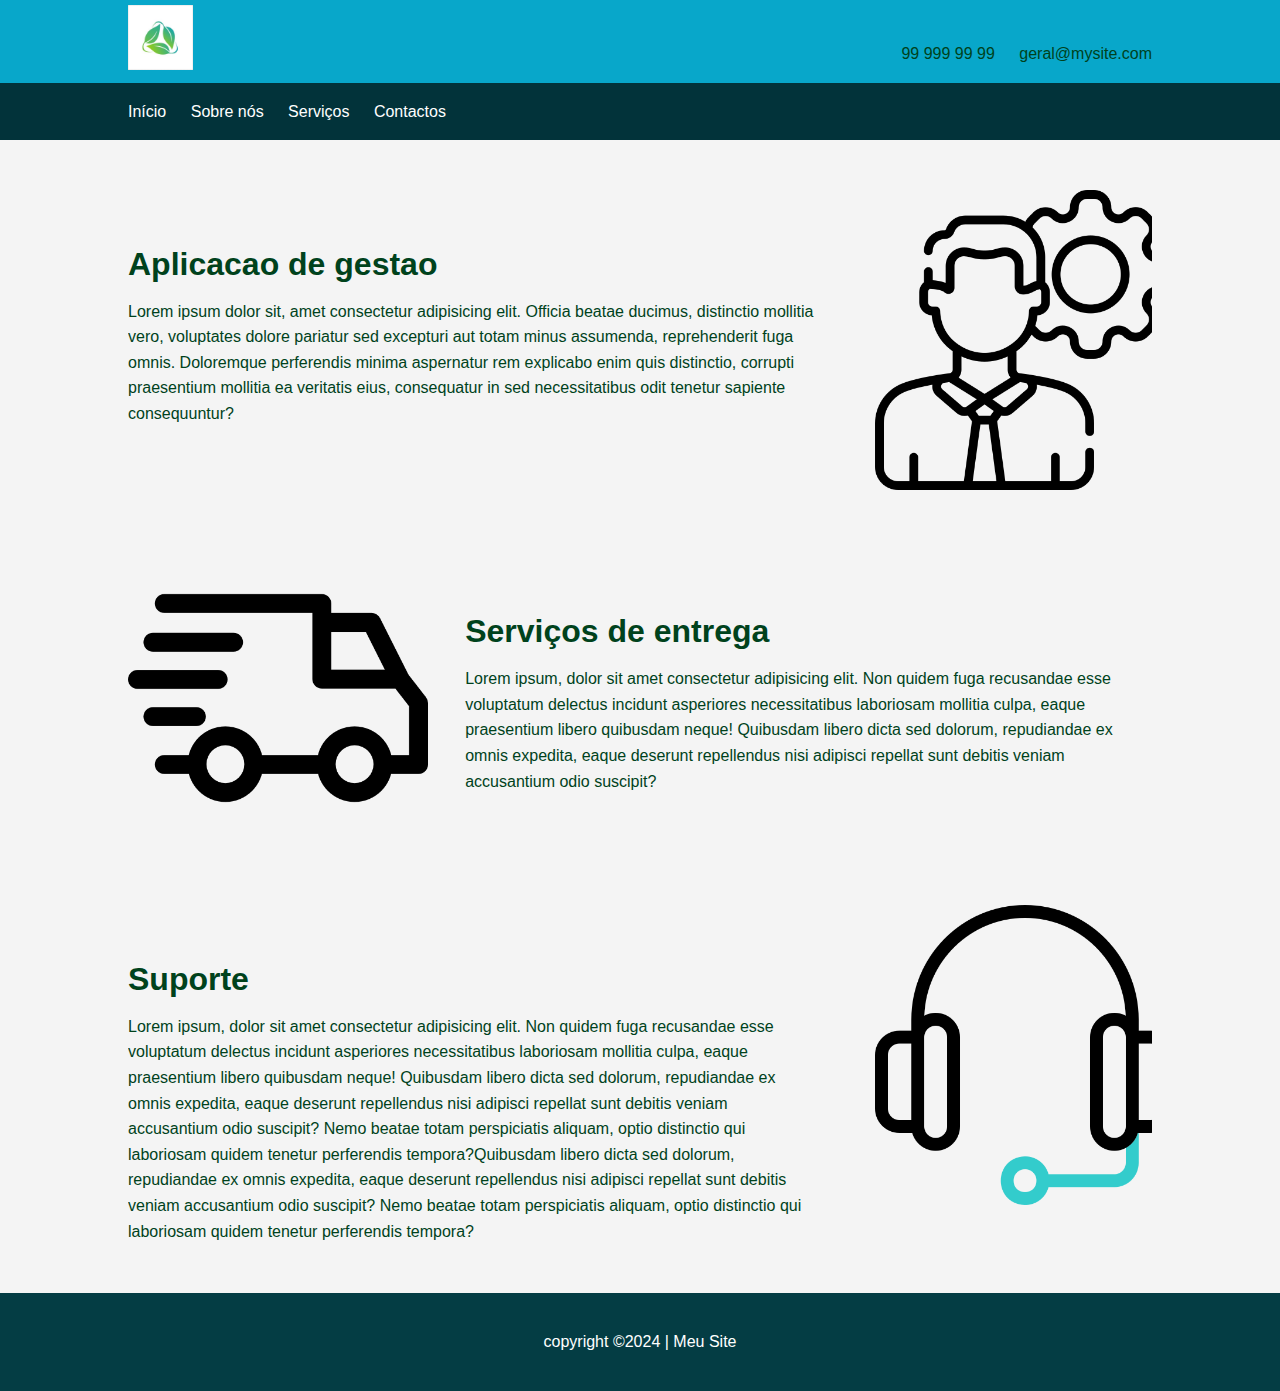
<file: servicos.html>
<!DOCTYPE html>
<html lang="en">

<head>
    <meta charset="UTF-8">
    <meta name="viewport" content="width=device-width, initial-scale=1.0">
    <title>Document</title>
    <link rel="stylesheet" href="css/style.css">
</head>

<body>

    <!-- Cabeçalho -->
    <header id="cab">
        <div class="container">
            <figure id="logo">
                <img src="images/logo.png" alt="Logotipo da entidade">
            </figure>
            <section id="contactos">
                <ul>
                    <li><i class="fa-solid fa-mobile-screen-button"></i> 99 999 99 99</li>
                    <li><i class="fa-solid fa-envelope"></i> geral@mysite.com</li>
                </ul>
            </section>
        </div>
    </header>

    <!-- Navbar -->
    <nav id="navbarSobre">
        <div class="container">
            <ul>
                <li><a href="index.html">Início</a></li>
                <li><a href="sobre.html">Sobre nós</a></li>
                <li><a href="#">Serviços</a></li>
                <li><a href="contactos.html">Contactos</a></li>
            </ul>
        </div>
    </nav>

    <!-- Gestão Base Dados -->
    <div class="container">
        <section id="sectionDados">
            <h1>Aplicacao de gestao  </h1>
            <p>Lorem ipsum dolor sit, amet consectetur adipisicing elit. Officia beatae ducimus, distinctio mollitia
                vero, voluptates dolore pariatur sed excepturi aut totam minus assumenda, reprehenderit fuga omnis.
                Doloremque perferendis minima aspernatur rem explicabo enim quis distinctio, corrupti praesentium
                mollitia ea veritatis eius, consequatur in sed necessitatibus odit tenetur sapiente consequuntur?
            </p>
            
        </section>
        <!-- Aside -->
        <aside id="sidebarDados">
            <img src="images/img4.png">
        </aside>
    </div>

    <!-- Serviços Dashboard -->
    <div class="container">
        <section id="sectionEntrega">
            <h1>Serviços de entrega</h1>
            <p>Lorem ipsum, dolor sit amet consectetur adipisicing elit. Non quidem fuga recusandae esse voluptatum
                delectus incidunt asperiores necessitatibus laboriosam mollitia culpa, eaque praesentium libero
                quibusdam neque! Quibusdam libero dicta sed dolorum, repudiandae ex omnis expedita, eaque deserunt
                repellendus nisi adipisci repellat sunt debitis veniam accusantium odio suscipit?</p>
            
                
        </section>
        <!-- Aside -->
        <aside id="sidebarEntrega">
            <img src="images/img3.png">
        </aside>
    </div>

    <!-- Serviços Suporte -->
    <div class="container">
        <section id="sectionSuporte">
            <h1>Suporte </h1>
            <p>Lorem ipsum, dolor sit amet consectetur adipisicing elit. Non quidem fuga recusandae esse voluptatum
                delectus incidunt asperiores necessitatibus laboriosam mollitia culpa, eaque praesentium libero
                quibusdam neque! Quibusdam libero dicta sed dolorum, repudiandae ex omnis expedita, eaque deserunt
                repellendus nisi adipisci repellat sunt debitis veniam accusantium odio suscipit? Nemo beatae totam
                perspiciatis aliquam, optio distinctio qui laboriosam quidem tenetur perferendis tempora?Quibusdam libero dicta sed dolorum, repudiandae ex omnis expedita, eaque deserunt
                repellendus nisi adipisci repellat sunt debitis veniam accusantium odio suscipit? Nemo beatae totam
                perspiciatis aliquam, optio distinctio qui laboriosam quidem tenetur perferendis tempora?</p>
            
           
        </section>
        <!-- Aside -->
        <aside id="sidebarSuporte">
            <img src="images/img5.png">
        </aside>
    </div>



    <!-- Rodapé -->
    <div class="clr"></div>
    <footer id="footer">
        <div class="container">
            <p>copyright &copy;2024 | Meu Site</p>
        </div>
    </footer>

</body>

</html>
</file>
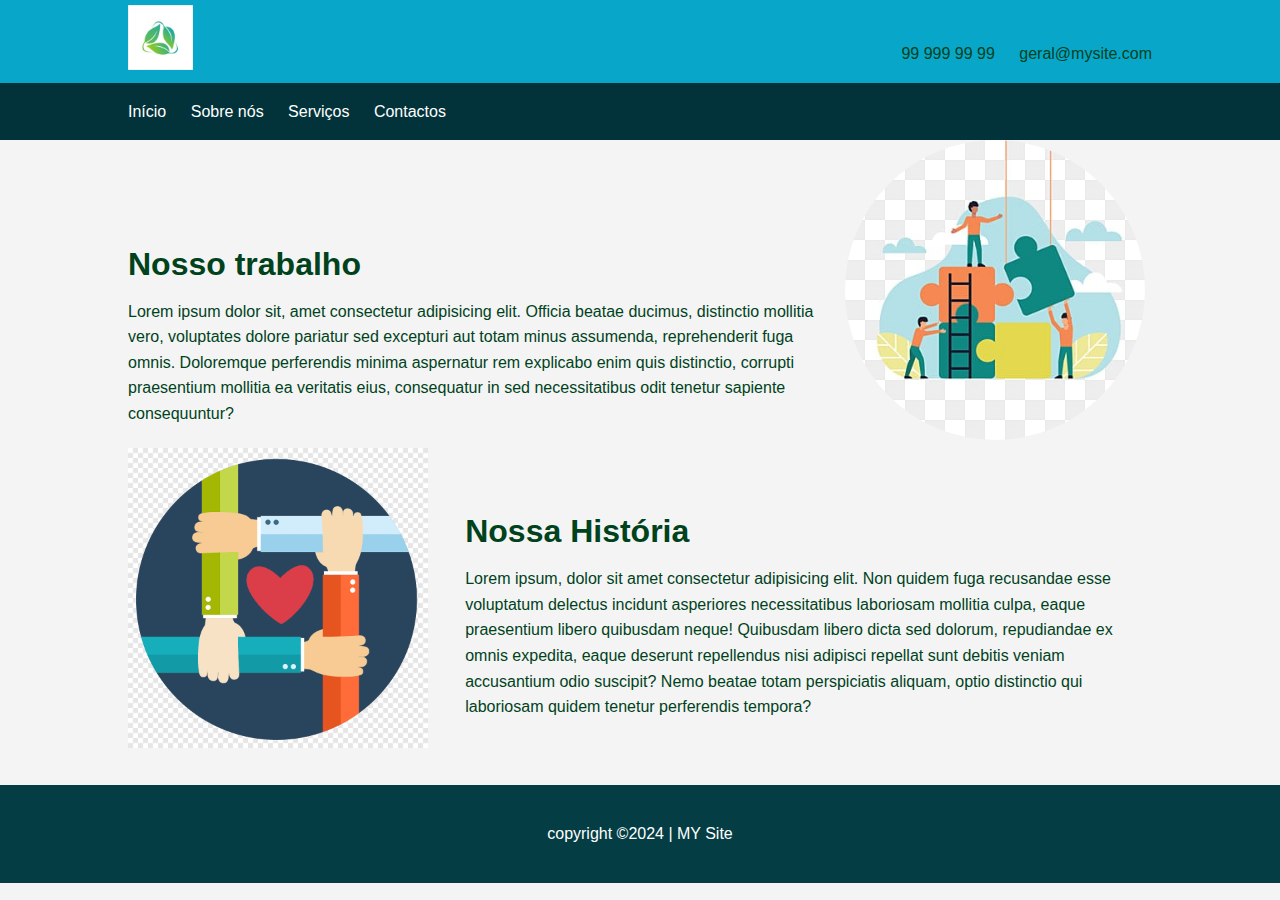
<file: sobre.html>
<!DOCTYPE html>
<html lang="en">

<head>
    <meta charset="UTF-8">
    <meta name="viewport" content="width=device-width, initial-scale=1.0">
    <title>Document</title>
    <link rel="stylesheet" href="css/style.css">
</head>

<body>

    <!-- Cabeçalho -->
    <header id="cab">
        <div class="container">
            <figure id="logo">
                <img src="images/logo.png" alt="Logotipo da entidade">
            </figure>
            <section id="contactos">
                <ul>
                    <li><i class="fa-solid fa-mobile-screen-button"></i> 99 999 99 99</li>
                    <li><i class="fa-solid fa-envelope"></i> geral@mysite.com</li>
                </ul>
            </section>
        </div>
    </header>

    <!-- Navbar -->
    <nav id="navbarSobre">
        <div class="container">
            <ul>
                <li><a href="index.html">Início</a></li>
                <li><a href="#">Sobre nós</a></li>
                <li><a href="servicos.html">Serviços</a></li>
                <li><a href="#">Contactos</a></li>
            </ul>
        </div>
    </nav>

    <!-- Nossa Missão -->
    <div class="container">
        <section id="sectiontrabalho">
            <h1>Nosso trabalho</h1>
            <p>Lorem ipsum dolor sit, amet consectetur adipisicing elit. Officia beatae ducimus, distinctio mollitia
                vero, voluptates dolore pariatur sed excepturi aut totam minus assumenda, reprehenderit fuga omnis.
                Doloremque perferendis minima aspernatur rem explicabo enim quis distinctio, corrupti praesentium
                mollitia ea veritatis eius, consequatur in sed necessitatibus odit tenetur sapiente consequuntur?
            </p>
        </section>
        <!-- Aside -->
        <aside id="sidebartrabalho">
            <img src="images/img2.png" class="img1">
        </aside>
    </div>

    <!-- Nossa História -->
    <div class="container">
        <section id="sectionHistoria">
            <h1>Nossa História</h1>
            <p>Lorem ipsum, dolor sit amet consectetur adipisicing elit. Non quidem fuga recusandae esse voluptatum
                delectus incidunt asperiores necessitatibus laboriosam mollitia culpa, eaque praesentium libero
                quibusdam neque! Quibusdam libero dicta sed dolorum, repudiandae ex omnis expedita, eaque deserunt
                repellendus nisi adipisci repellat sunt debitis veniam accusantium odio suscipit? Nemo beatae totam
                perspiciatis aliquam, optio distinctio qui laboriosam quidem tenetur perferendis tempora?</p>
        </section>
        <!-- Aside -->
        <aside id="sidebarHistoria">
            <img src="images/img1.png">
        </aside>
    </div>



    <!-- Rodapé -->
    <div class="clr"></div>
    <footer id="footer">
        <div class="container">
            <p>copyright &copy;2024 | MY Site</p>
        </div>
    </footer>

</body>

</html>
</file>
<file: css/style.css>
/* Globais */
body {
    background-color: #f4f4f4;
    color: rgb(0, 66, 28);
    font-family: Arial, Helvetica, sans-serif;
    font-size: 16px;
    line-height: 1.6em;
    margin: 0;

    animation: fadeInAnimation ease 3s;
    animation-iteration-count: 1;
    animation-fill-mode: forwards;
}

.container{
    width: 80%;
    margin: auto;
    overflow: hidden;
}


.clr{
    clear: both
}

/* Cabeçalho */
#cab{
    background-color: rgb(8, 167, 202);
}

#logo{
    width: 50%;
    float: left;
    box-sizing: border-box;
    margin: 5px 0px;
}

#logo img{
    height: 65px;
}


#contactos{
    width: 50%;
    float: right;
    box-sizing: border-box;
    color: a4da22;
    text-align: right;
    padding-top: 25px;
    
}

#contactos li{
    display: inline;
    padding-left: 20px;
    list-style: none;
    
}

/* Navbar */
#navbar{
    background-color: rgb(1, 34, 43);
    color: white;
}

#navbar ul{
    padding: 0;
    list-style: none;
}

#navbar li{
    display: inline;
}

#navbar a{
    text-decoration: none;
    color: white;
    padding-right: 20px;
   
}

#navbar a:hover{
    color: greenyellow;
    font-size: larger;
}


 a{
    text-decoration: none;
    color: rgb(3, 112, 49);
    padding-right: 20px;
   
}

a:hover{
    color: rgb(0, 255, 64);
    font-size: larger;
}
/* Destaque */
#destaque{
    background-image: url("../images/background.png");
    text-align: center;
    background-position: -100px;
    background-repeat: no-repeat;
    margin-bottom: 30px;
}

#destaque h1{
    color: white;
    font-size: 50px;
    line-height: 1.6em;
    padding-top: 30px;
    text-shadow: 2px 2px rgb(1, 82, 1);
}

/* Principal */
#principal{
    float: left;
    width: 70%;
    padding-right: 30px;
    box-sizing: border-box;
}

/* Sidebar */
#sidebar{
    float: right;
    width: 30%;
    padding: 0px 30px;
    box-sizing: border-box;
    background-color: rgb(2, 48, 44) ;
    color: white;
}

/* Rodapé */
#footer{
    background-color: rgb(4, 61, 68) ;
    color: white;
    text-align: center;
    padding: 20px;
    margin-top: 30px;
}

@media(max-width:600px){
    #printicpal{
        width: 100%;
        float: none;

    }
    #sidebar{
        width: 100%;
        float: none;
    }

}

/* Página Sobre Nós */

/* Navbar Sobre Nós*/
#navbarSobre{
    background-color: rgb(2, 51, 58);
    color: white;
}

#navbarSobre ul{
    padding: 0;
    list-style: none;
}

#navbarSobre li{
    display: inline;
}

#navbarSobre a{
    text-decoration: none;
    color: white;
    padding-right: 20px;
   
}

#navbarSobre a:hover{
    color: greenyellow;
    font-size: larger;
}

#sidebarMissao{
    float: right;
    width: 30%;
    padding: 50px 30px;
    box-sizing: border-box;
    color: white;
}

#sidebartrabalho img{
    height: 300px;
}

#sectiontrabalho{
    float: left;
    width: 70%;
    padding-right: 30px;
    padding-top: 90px;
    box-sizing: border-box;
    
}


#sidebarHistoria{
    float: left;
    width: 30%;
    padding-right: 50px;
    box-sizing: border-box;
    color: white;
}

#sidebarHistoria img{
    height: 300px;
}

#sectionHistoria{
    float: right;
    width: 70%;
    padding-left: 30px;
    padding-top: 50px;
    box-sizing: border-box;
}

#sidebar{
    float: right;
    width: 30%;
    padding: 50px 30px;
    box-sizing: border-box;
    color: white;
}

#sidebar img{
    height: 300px;
}

#section{
    float: left;
    width: 70%;
    padding-right: 30px;
    padding-top: 90px;
    box-sizing: border-box;
    
}





/* servicos */
#sidebarEntrega{
    float: left;
    width: 30%;
    padding-right: 50px;
    box-sizing: border-box;
    color: white;
}

#sidebarEntrega img{
    height: 300px;
}

#sectionEntrega{
    float: right;
    width: 70%;
    padding-left: 30px;
    padding-top: 50px;
    box-sizing: border-box;
}


#sidebarDados{
    float: right;
    width: 30%;
    padding: 50px 30px;
    box-sizing: border-box;
    color: white;
}

#sidebarDados img{
    height: 300px;
}

#sectionDados{
    float: left;
    width: 70%;
    padding-right: 30px;
    padding-top: 90px;
    box-sizing: border-box;
    
}

#sidebarSuporte{
    float: right;
    width: 30%;
    padding: 50px 30px;
    box-sizing: border-box;
    color: white;
}

#sidebarSuporte img{
    height: 300px;
}

#sectionSuporte{
    float: left;
    width: 70%;
    padding-right: 30px;
    padding-top: 90px;
    box-sizing: border-box;
    
}


.img1 {
    height: 100px;
    border-radius: 50%;
    position: relative;
}


/* Página Serviços */

/* Destaque */
#destaqueServicos{
    background-image: url("../images/background.png");
    text-align: center;
    background-position: -100px;
    background-repeat: no-repeat;
    margin-bottom: 30px;
}

#destaqueServicos h1{
    color: white;
    font-size: 50px;
    line-height: 1.6em;
    padding-top: 30px;
    text-shadow: 2px 2px rgb(1, 82, 1);
}
</file>
